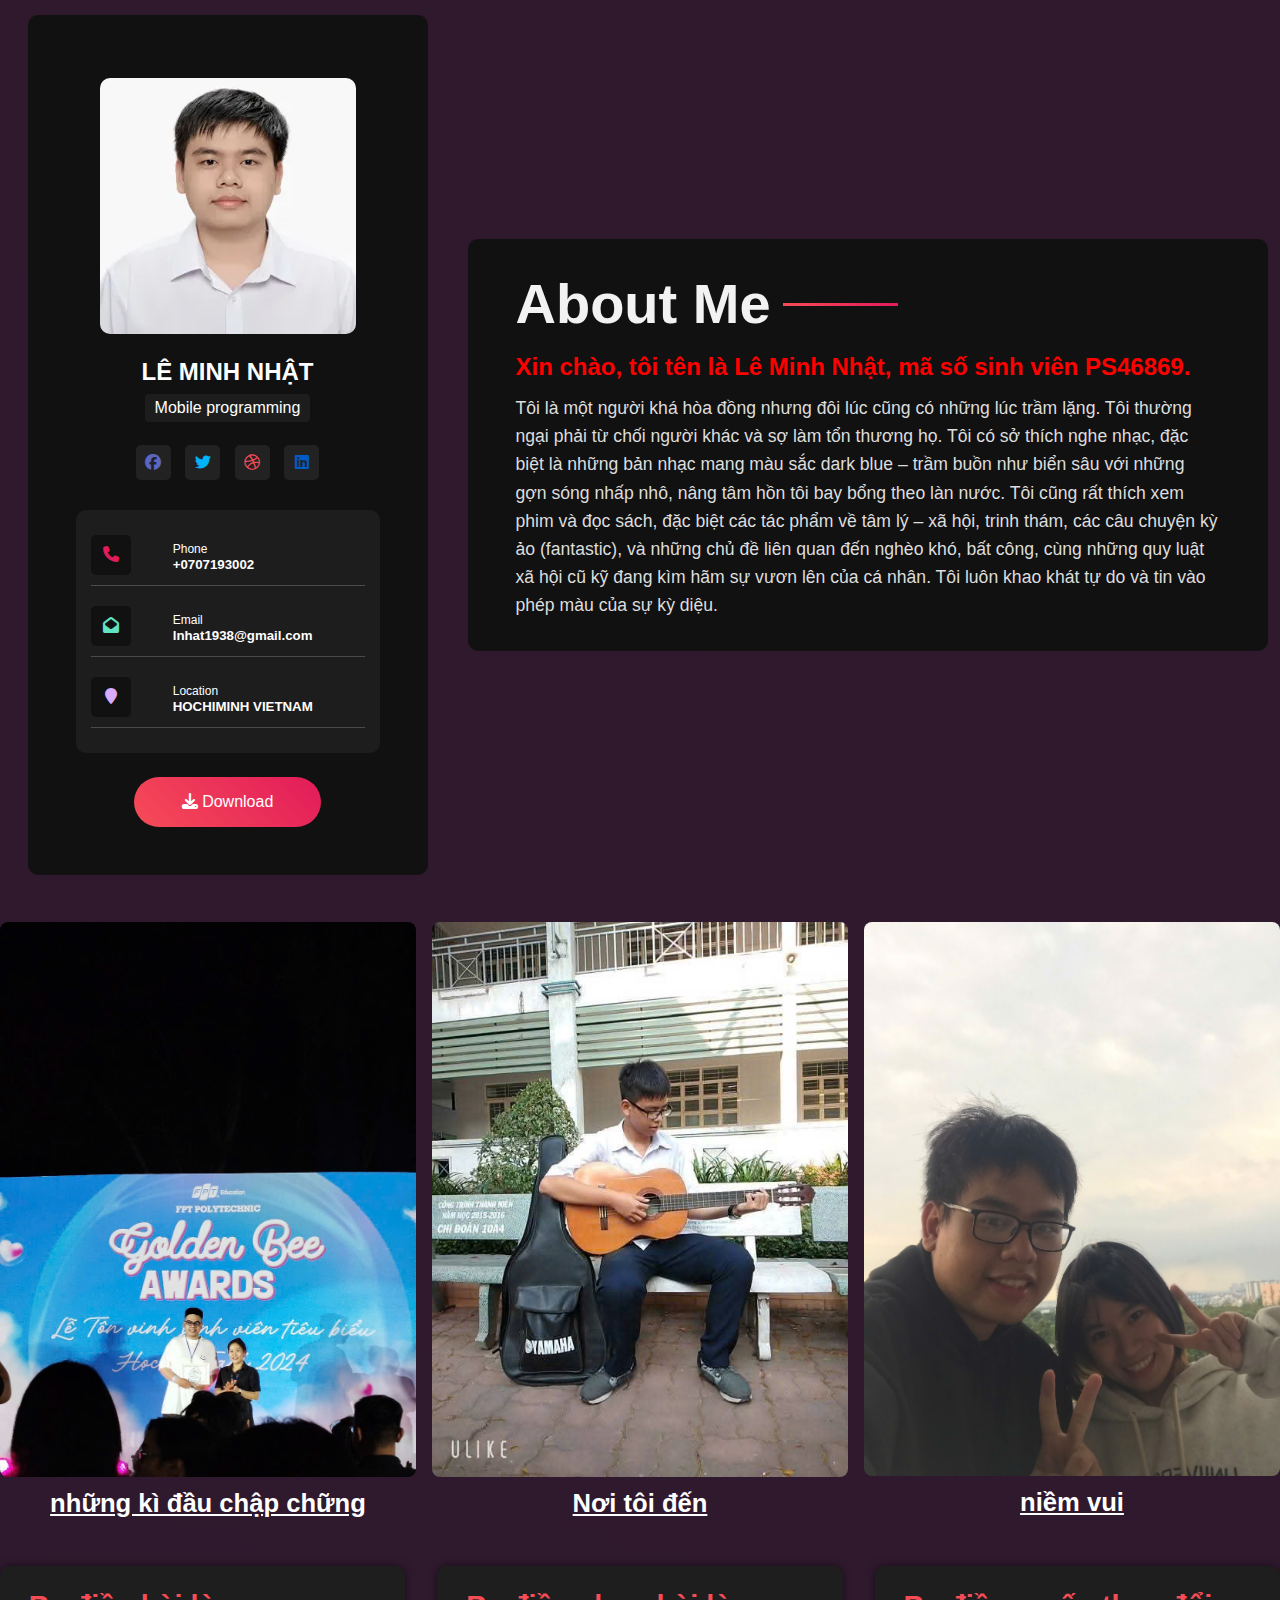
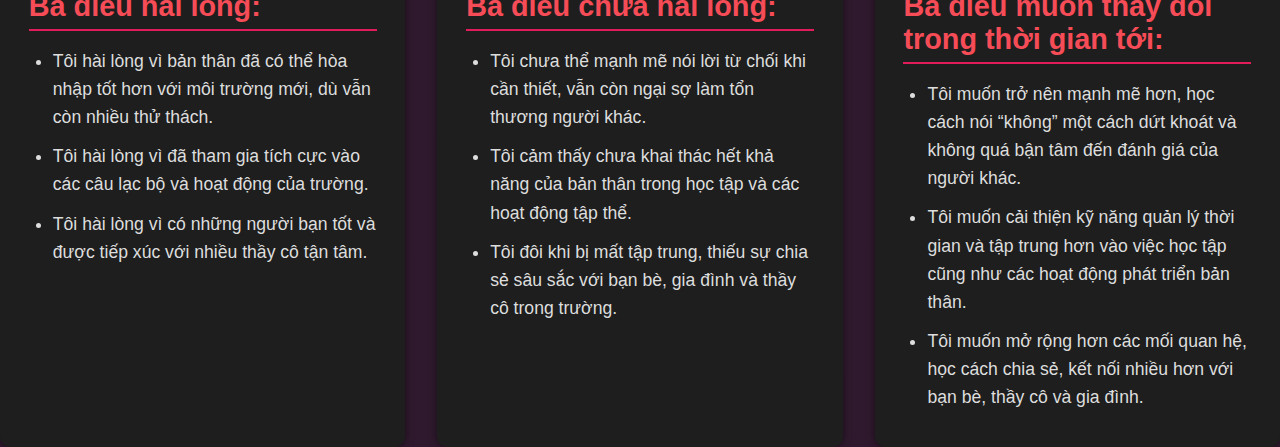
<file: index.html>
<!DOCTYPE html>
<html lang="vi">
<head>
    <meta charset="UTF-8" />
    <meta http-equiv="X-UA-Compatible" content="IE=edge" />
    <meta name="viewport" content="width=device-width, initial-scale=1.0" />
    <title>Personal Portfolio Website designing -K2inofocom</title>
    <!-- External CSS -->
    <link rel="stylesheet" href="style.css" />
    <!-- Font Awesome CDN for icons -->
    <link
      rel="stylesheet"
      href="https://cdnjs.cloudflare.com/ajax/libs/font-awesome/6.2.1/css/all.min.css"
    />
</head>
<body>
  <div class="container">
    <div class="profile-card">
      <div class="profile-pic">
        <img src="avatar.webp" alt="user avatar" />
      </div>

      <div class="profile-details">
        <div class="intro">
          <h2>LÊ MINH NHẬT</h2>
          <h4>Mobile programming</h4>
          <div class="social">
            <a href="https://www.facebook.com/profile.php?id=100087966646957" target="_blank">
              <i class="fab fa-facebook" style="color:var(--blue)"></i>
            </a>
            <a href="#"><i class="fab fa-twitter" style="color:var(--skyblue)"></i></a>
            <a href="#"><i class="fab fa-dribbble" style="color:var(--dark-pink)"></i></a>
            <a href="#"><i class="fab fa-linkedin" style="color:var(--light-blue)"></i></a>
          </div>
        </div>

        <div class="contact-info">
          <div class="row">
            <div class="icon">
              <i class="fa fa-phone" style="color:var(--dark-magenta)"></i>
            </div>
            <div class="content">
              <span>Phone</span>
              <h5>+0707193002</h5>
            </div>
          </div>

          <div class="row">
            <div class="icon">
              <i class="fa fa-envelope-open" style="color:var(--light-green)"></i>
            </div>
            <div class="content">
              <span>Email</span>
              <h5>lnhat1938@gmail.com</h5>
            </div>
          </div>

          <div class="row">
            <div class="icon">
              <i class="fa fa-map-marker" style="color:var(--light-purple)"></i>
            </div>
            <div class="content">
              <span>Location</span>
              <h5>HOCHIMINH VIETNAM</h5>
            </div>
          </div>
        </div>
        <a href="https://github.com/minhnhatdepzai/profile/raw/main/Introduct.pptx" class="download-btn" download>
          <i class="fa fa-download"></i> Download
        </a>
      </div>
    </div>

    <!-- About section -->
    <div class="about">
      <h1>About Me</h1>

      <p class="intro-red">
        <strong>Xin chào, tôi tên là Lê Minh Nhật, mã số sinh viên PS46869.</strong>
      </p>

      <p class="intro-text">
        Tôi là một người khá hòa đồng nhưng đôi lúc cũng có những lúc trầm lặng. Tôi thường ngại phải từ chối người khác và sợ làm tổn thương họ.
        Tôi có sở thích nghe nhạc, đặc biệt là những bản nhạc mang màu sắc dark blue – trầm buồn như biển sâu với những gợn sóng nhấp nhô,
        nâng tâm hồn tôi bay bổng theo làn nước. Tôi cũng rất thích xem phim và đọc sách, đặc biệt các tác phẩm về tâm lý – xã hội, trinh thám, các câu chuyện kỳ ảo (fantastic),
        và những chủ đề liên quan đến nghèo khó, bất công, cùng những quy luật xã hội cũ kỹ đang kìm hãm sự vươn lên của cá nhân. Tôi luôn khao khát tự do và tin vào phép màu của
        sự kỳ diệu.
      </p>
    </div>

    <!-- What I do -->
    <div class="gallery-links">
      <div class="gallery-item">
        <a href="hoctap.html" class="gallery-link">
          <img src="n1.jpg" alt="Thành tích học tập" />
          <div class="gallery-caption">những kì đầu chập chững</div>
        </a>
      </div>
      <div class="gallery-item">
        <a href="caulacbo.html" class="gallery-link">
          <img src="n2.jpg" alt="những nơi tôi đến" />
          <div class="gallery-caption">Nơi tôi đến</div>
        </a>
      </div>
      <div class="gallery-item">
        <a href="sukien.html" class="gallery-link">
          <img src="n3.jpg" alt="niềm vui trọng đại" />
          <div class="gallery-caption">niềm vui</div>
        </a>
      </div>
    </div>

    <!-- Self review -->
    <div class="self-review">
      <div class="review-section">
        <h2>Ba điều hài lòng:</h2>
        <ul>
          <li>Tôi hài lòng vì bản thân đã có thể hòa nhập tốt hơn với môi trường mới, dù vẫn còn nhiều thử thách.</li>
          <li>Tôi hài lòng vì đã tham gia tích cực vào các câu lạc bộ và hoạt động của trường.</li>
          <li>Tôi hài lòng vì có những người bạn tốt và được tiếp xúc với nhiều thầy cô tận tâm.</li>
        </ul>
      </div>

      <div class="review-section">
        <h2>Ba điều chưa hài lòng:</h2>
        <ul>
          <li>Tôi chưa thể mạnh mẽ nói lời từ chối khi cần thiết, vẫn còn ngại sợ làm tổn thương người khác.</li>
          <li>Tôi cảm thấy chưa khai thác hết khả năng của bản thân trong học tập và các hoạt động tập thể.</li>
          <li>Tôi đôi khi bị mất tập trung, thiếu sự chia sẻ sâu sắc với bạn bè, gia đình và thầy cô trong trường.</li>
        </ul>
      </div>

      <div class="review-section">
        <h2>Ba điều muốn thay đổi trong thời gian tới:</h2>
        <ul>
          <li>Tôi muốn trở nên mạnh mẽ hơn, học cách nói “không” một cách dứt khoát và không quá bận tâm đến đánh giá của người khác.</li>
          <li>Tôi muốn cải thiện kỹ năng quản lý thời gian và tập trung hơn vào việc học tập cũng như các hoạt động phát triển bản thân.</li>
          <li>Tôi muốn mở rộng hơn các mối quan hệ, học cách chia sẻ, kết nối nhiều hơn với bạn bè, thầy cô và gia đình.</li>
        </ul>
      </div>
    </div>
  </div> <!-- Kết thúc .container -->
</body>
</html>
</file>
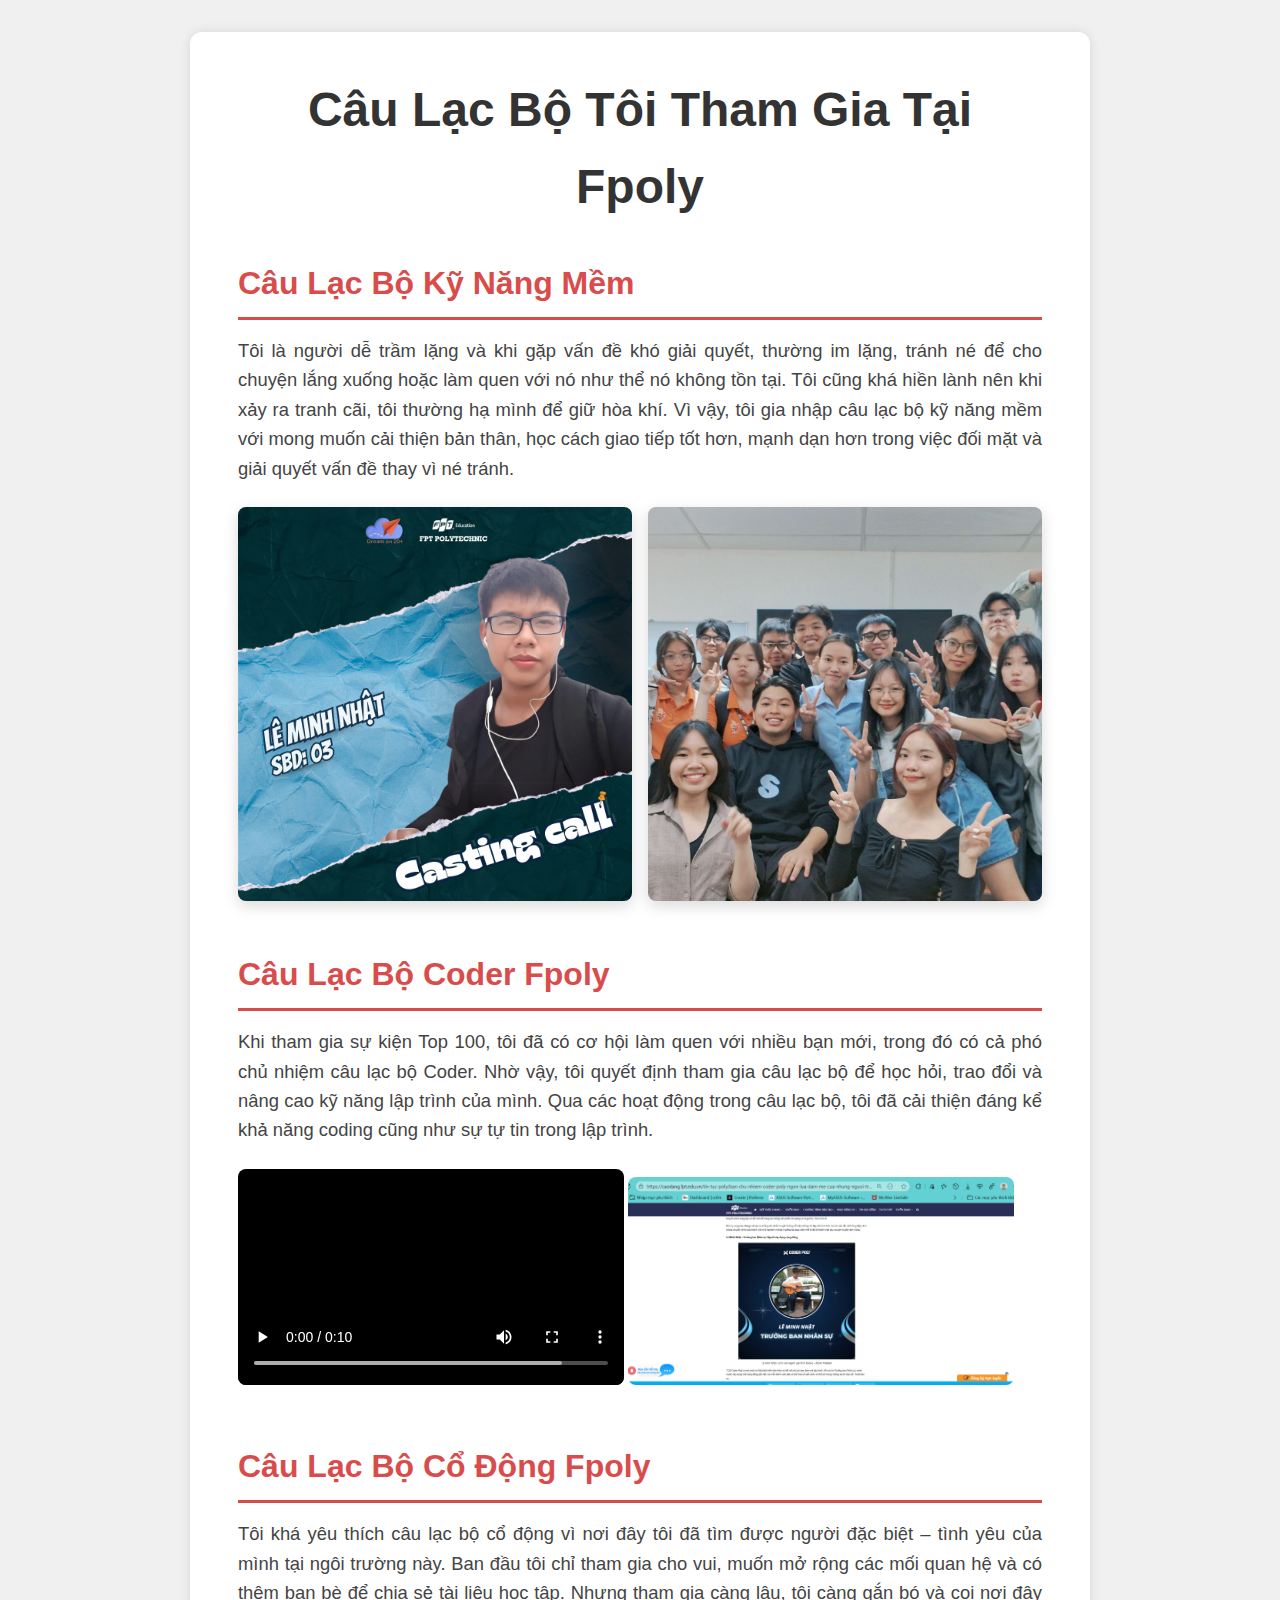
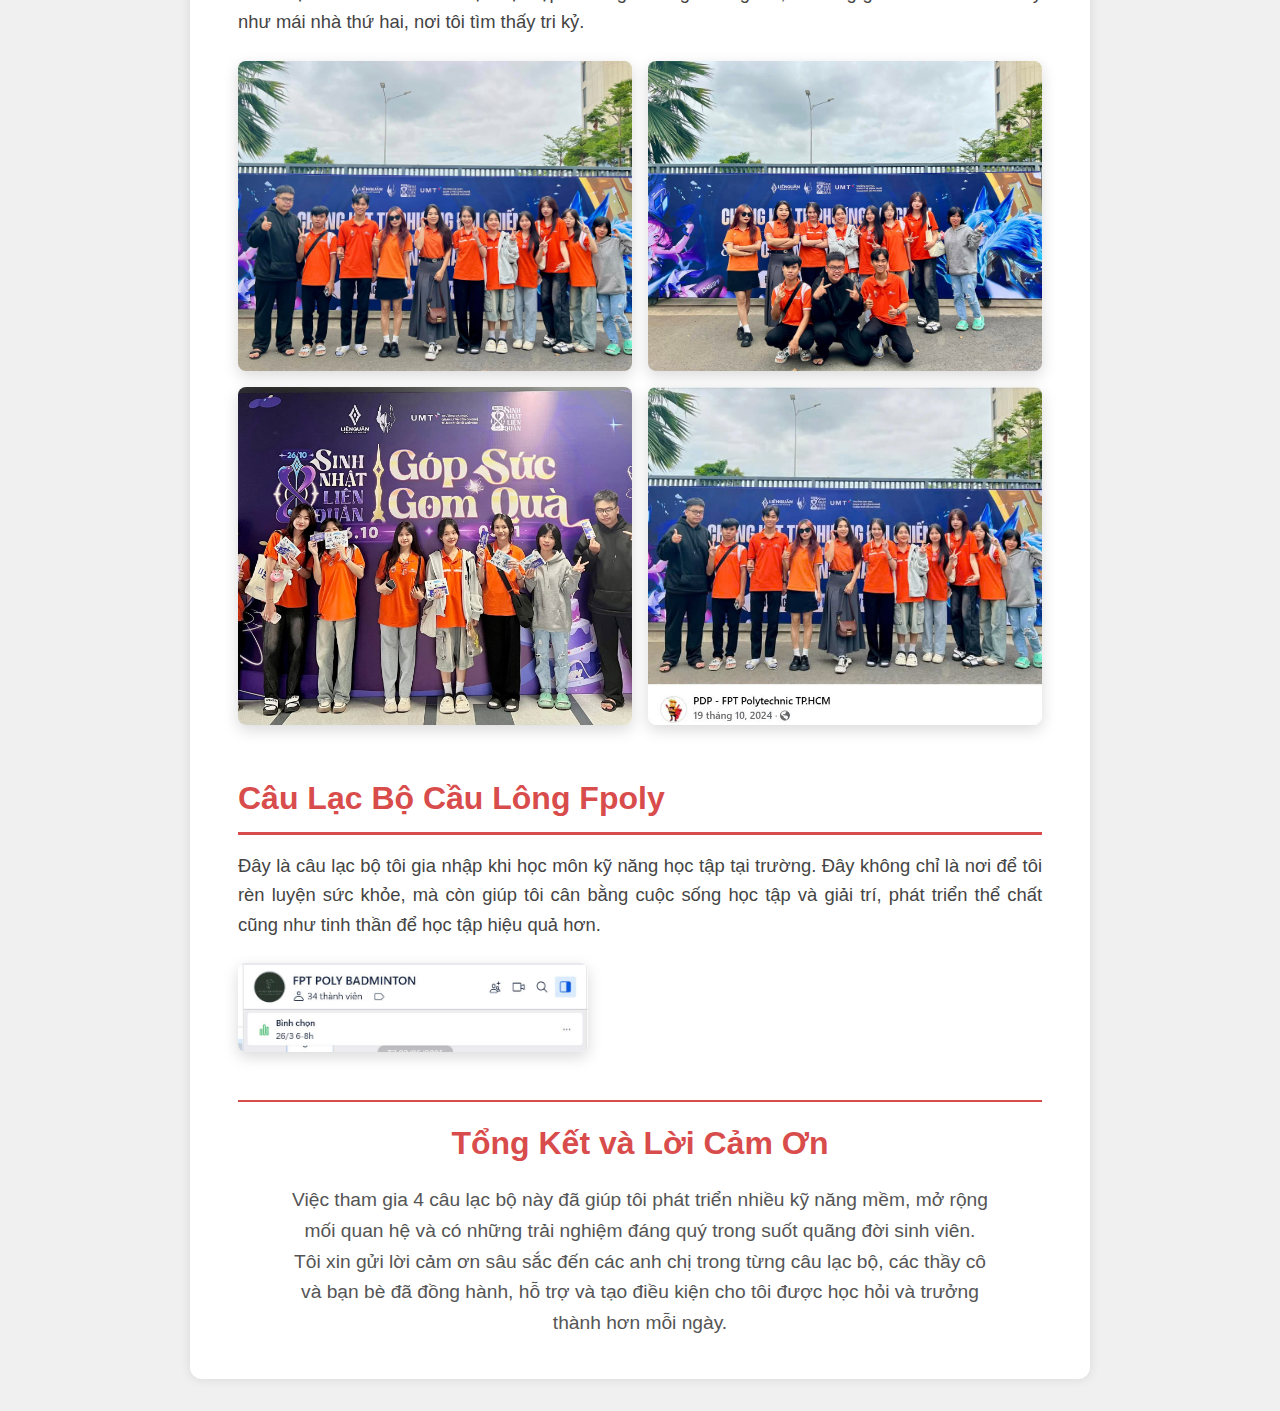
<file: caulacbo.html>
<!DOCTYPE html>
<html lang="vi">
<head>
  <meta charset="UTF-8" />
  <meta http-equiv="X-UA-Compatible" content="IE=edge" />
  <meta name="viewport" content="width=device-width, initial-scale=1.0" />
  <title>Câu Lạc Bộ Tôi Tham Gia - Lê Minh Nhật</title>
  <link rel="stylesheet" href="caulacbo.css" />
</head>
<body>
  <main class="club-container">
    <article class="club-post">
      <h1>Câu Lạc Bộ Tôi Tham Gia Tại Fpoly</h1>

      <!-- CLB Kỹ Năng Mềm -->
      <section class="club">
        <h2>Câu Lạc Bộ Kỹ Năng Mềm</h2>
        <p>
          Tôi là người dễ trầm lặng và khi gặp vấn đề khó giải quyết, thường im lặng, tránh né để cho chuyện lắng xuống hoặc làm quen với nó như thể nó không tồn tại.
          Tôi cũng khá hiền lành nên khi xảy ra tranh cãi, tôi thường hạ mình để giữ hòa khí. Vì vậy, tôi gia nhập câu lạc bộ kỹ năng mềm với mong muốn cải thiện bản thân,
          học cách giao tiếp tốt hơn, mạnh dạn hơn trong việc đối mặt và giải quyết vấn đề thay vì né tránh.
        </p>
        <div class="images-row">
          <img src="m1.jpg" alt="CLB Kỹ Năng Mềm 1" />
          <img src="m2.jpg" alt="CLB Kỹ Năng Mềm 2" />
        </div>
      </section>

      <!-- CLB Coder Fpoly -->
      <section class="club">
        <h2>Câu Lạc Bộ Coder Fpoly</h2>
        <p>
          Khi tham gia sự kiện Top 100, tôi đã có cơ hội làm quen với nhiều bạn mới, trong đó có cả phó chủ nhiệm câu lạc bộ Coder. Nhờ vậy, tôi quyết định tham gia câu lạc bộ
          để học hỏi, trao đổi và nâng cao kỹ năng lập trình của mình. Qua các hoạt động trong câu lạc bộ, tôi đã cải thiện đáng kể khả năng coding cũng như sự tự tin trong lập trình.
        </p>
        <div class="media-row">
            <video src="video2.mp4" controls width="48%" style="border-radius:8px;"></video>
            <img src="m3.jpg" alt="CLB Coder Fpoly 2" style="width:48%; border-radius:8px;" />
        </div>
      </section>

      <!-- CLB Cổ Động Fpoly -->
      <section class="club">
        <h2>Câu Lạc Bộ Cổ Động Fpoly</h2>
        <p>
          Tôi khá yêu thích câu lạc bộ cổ động vì nơi đây tôi đã tìm được người đặc biệt – tình yêu của mình tại ngôi trường này. Ban đầu tôi chỉ tham gia cho vui, muốn mở rộng
          các mối quan hệ và có thêm bạn bè để chia sẻ tài liệu học tập. Nhưng tham gia càng lâu, tôi càng gắn bó và coi nơi đây như mái nhà thứ hai, nơi tôi tìm thấy tri kỷ.
        </p>
        <div class="images-row">
          <img src="m5.jpg" alt="CLB Cổ Động 1" />
          <img src="m6.jpg" alt="CLB Cổ Động 2" />
          <img src="m7.jpg" alt="CLB Cổ Động 3" />
          <img src="m8.jpg" alt="CLB Cổ Động 4" />
        </div>
      </section>

      <!-- CLB Cầu Lông Fpoly -->
      <section class="club">
        <h2>Câu Lạc Bộ Cầu Lông Fpoly</h2>
        <p>
          Đây là câu lạc bộ tôi gia nhập khi học môn kỹ năng học tập tại trường. Đây không chỉ là nơi để tôi rèn luyện sức khỏe, mà còn giúp tôi cân bằng cuộc sống học tập và giải trí,
          phát triển thể chất cũng như tinh thần để học tập hiệu quả hơn.
        </p>
        <div class="images-row single-image">
          <img src="m9.jpg" alt="CLB Cầu Lông" />
        </div>
      </section>

      <!-- Summary and Thanks -->
      <section class="summary">
        <h2>Tổng Kết và Lời Cảm Ơn</h2>
        <p>
          Việc tham gia 4 câu lạc bộ này đã giúp tôi phát triển nhiều kỹ năng mềm, mở rộng mối quan hệ và có những trải nghiệm đáng quý trong suốt quãng đời sinh viên.
          Tôi xin gửi lời cảm ơn sâu sắc đến các anh chị trong từng câu lạc bộ, các thầy cô và bạn bè đã đồng hành, hỗ trợ và tạo điều kiện cho tôi được học hỏi và trưởng thành hơn mỗi ngày.
        </p>
      </section>
    </article>
  </main>
</body>
</html>
</file>
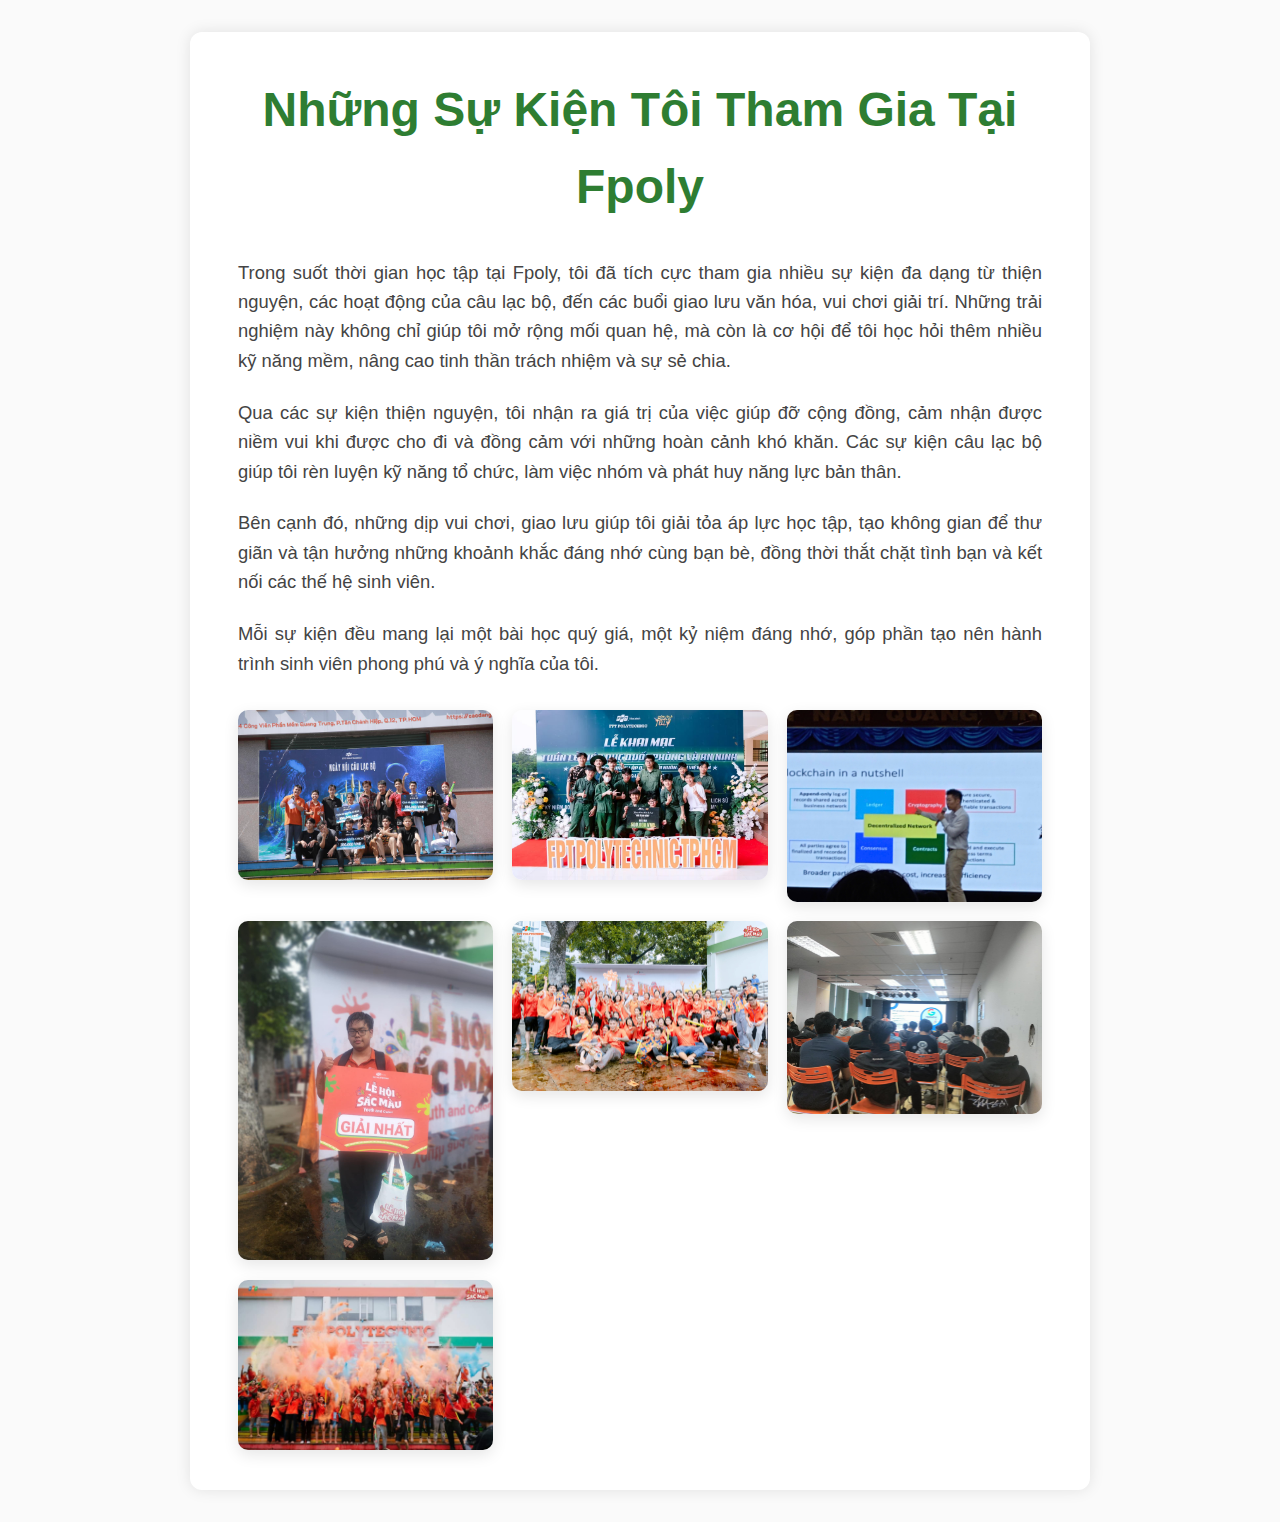
<file: sukien.html>
<!DOCTYPE html>
<html lang="vi">
<head>
  <meta charset="UTF-8" />
  <meta http-equiv="X-UA-Compatible" content="IE=edge" />
  <meta name="viewport" content="width=device-width, initial-scale=1.0" />
  <title>Sự Kiện Tôi Tham Gia - Lê Minh Nhật</title>
  <link rel="stylesheet" href="sukien.css" />
</head>
<body>
  <main class="event-container">
    <article class="event-post">
      <h1>Những Sự Kiện Tôi Tham Gia Tại Fpoly</h1>
      <section class="event-description">
        <p>
          Trong suốt thời gian học tập tại Fpoly, tôi đã tích cực tham gia nhiều sự kiện đa dạng từ thiện nguyện, các hoạt động của câu lạc bộ, đến các buổi giao lưu văn hóa, vui chơi giải trí. Những trải nghiệm này không chỉ giúp tôi mở rộng mối quan hệ, mà còn là cơ hội để tôi học hỏi thêm nhiều kỹ năng mềm, nâng cao tinh thần trách nhiệm và sự sẻ chia.
        </p>
        <p>
          Qua các sự kiện thiện nguyện, tôi nhận ra giá trị của việc giúp đỡ cộng đồng, cảm nhận được niềm vui khi được cho đi và đồng cảm với những hoàn cảnh khó khăn. Các sự kiện câu lạc bộ giúp tôi rèn luyện kỹ năng tổ chức, làm việc nhóm và phát huy năng lực bản thân.
        </p>
        <p>
          Bên cạnh đó, những dịp vui chơi, giao lưu giúp tôi giải tỏa áp lực học tập, tạo không gian để thư giãn và tận hưởng những khoảnh khắc đáng nhớ cùng bạn bè, đồng thời thắt chặt tình bạn và kết nối các thế hệ sinh viên.
        </p>
        <p>
          Mỗi sự kiện đều mang lại một bài học quý giá, một kỷ niệm đáng nhớ, góp phần tạo nên hành trình sinh viên phong phú và ý nghĩa của tôi.
        </p>
      </section>

      <section class="gallery">
        <img src="p1.jpg" alt="Sự kiện 1" />
        <img src="p2.jpg" alt="Sự kiện 2" />
        <img src="p3.jpg" alt="Sự kiện 3" />
        <img src="p4.jpg" alt="Sự kiện 4" />
        <img src="p5.jpg" alt="Sự kiện 5" />
        <img src="p6.jpg" alt="Sự kiện 6" />
        <img src="p7.jpg" alt="Sự kiện 7" />

      </section>
    </article>
  </main>
</body>
</html>
</file>
<file: style.css>
:root {
    --purple: #2f192e;
    --purple-light: #30192d;
    --dark-blue: #012677;
    --blue: #5c65c0;
    --skyblue: #00b4fc;
    --light-blue: #005bc5;
    --dark-pink: #f64c57;
    --dark-magenta: #e21b5a;
    --light-green: #61e2c2;
    --light-purple: #d9abff;
  }
  
  * {
    box-sizing: border-box;
    padding: 0;
    margin: 0;
    text-decoration: none;
    font-family: poppins, sans-serif;
  }
  
  body {
    background: linear-gradient(45deg, var(--purple), var(--purple-light));
  }
  
  .container {
    display: flex;
    justify-content: space-around;
    align-items: center;
    min-height: 100%;
    width: 100%;
    flex-wrap: wrap;
    position: relative;
  }
  
  .profile-card {
    background: #111;
    width: 400px;
    padding: 3rem;
    border-radius: 10px;
    min-height: 400px;
    position: relative;
    color: #fff;
    margin: 15px;
    display: flex;
    justify-content: space-between;
    align-items: center;
    flex-direction: column;
  }
  
  .profile-card .profile-pic {
    margin-top: 15px;
    overflow: hidden;
  }
  
  .profile-card .profile-pic img {
    border-radius: 10px;
  }
  
  .profile-card .profile-details {
    display: flex;
    flex-direction: column;
    justify-content: flex-start;
    align-items: center;
    width: 100%;
  }
  
  .profile-details .intro {
    display: flex;
    justify-content: center;
    align-items: center;
    flex-direction: column;
  }
  
  .profile-details .intro h2 {
    margin-top: 20px;
  }
  
  .profile-details .intro h4 {
    background: #1d1d1d;
    font-weight: 400;
    border-radius: 4px;
    padding: 5px 10px;
    margin: 8px;
  }
  
  .profile-details .intro .social {
    margin-top: 10px;
    margin-bottom: 25px;
  }
  
  .profile-details .intro .social i {
    color: #ddd;
    font-size: 16px;
    background-color: #222;
    margin: 5px;
    height: 35px;
    width: 35px;
    line-height: 35px;
    text-align: center;
    border-radius: 5px;
    transition: 0.5s;
  }
  
  .profile-details .intro .social i:hover {
    transform: scale(1.2);
    border: 1px solid rgba(255, 255, 255, 0.3);
  }
  
  .profile-details .contact-info {
    background-color: #1d1d1d;
    padding: 15px;
    border-radius: 10px;
    width: 100%;
  }
  
  .profile-details .contact-info .row {
    display: flex;
    justify-content: space-between;
    align-items: center;
    border-bottom: 1px solid rgba(255, 255, 255, 0.2);
    padding: 10px 0;
    margin-bottom: 10px;
  }
  
  .contact-info .row .icon {
    height: 40px;
    width: 40px;
    line-height: 40px;
    border-radius: 5px;
    background-color: #111;
    text-align: center;
    color: #fff;
    transition: 0.5s;
  }
  
  .row .icon:hover {
    transform: scale(1.2);
    border: 1px solid rgba(255, 255, 255, 0.1);
  }
  
  .row .content {
    min-width: 70%;
  }
  
  .row .content span {
    font-size: 12px;
  }
  
  .download-btn {
    background: linear-gradient(45deg, #f64c57, #e21b5a);
    color: #fff;
    padding: 1rem 3rem;
    border-radius: 30px;
    margin-top: 1.5rem;
    border: none;
  }
  
  /* About section */
  .about {
    background-color: #111;
    max-width: 800px;
    padding: 2rem 3rem;
    border-radius: 10px;
    color: #ddd;
  }
  
  .about h1 {
    color: #f2f2f2;
    margin-bottom: 1.1rem;
    position: relative;
    display: inline-block;
    font-size: 3.5rem;
  }
  
  .about h1::after {
    position: absolute;
    content: "";
    top: 50%;
    right: -50%;
    width: 45%;
    height: 3px;
    background: linear-gradient(45deg, #f64c57, #e21b5a);
  }
  
  .intro-red {
    color: red;
    font-weight: bold;
    font-size: 1.5rem; /* chữ to hơn */
    margin-bottom: 0.8rem;
  }
  
  .intro-text {
    font-size: 1.1rem; /* lớn hơn bình thường một chút */
    line-height: 1.6;
  }
  
  .gallery-links {
    display: flex;
    justify-content: space-between;
    gap: 1rem;
    margin-top: 2rem;
    flex-wrap: nowrap; /* không xuống hàng */
  }
  
  .gallery-item {
    flex: 1; /* mỗi ảnh chiếm đều 1 phần */
    text-align: center;
    max-width: 33.33%; /* đảm bảo không quá rộng */
  }
  
  .gallery-item img {
    width: 100%;   /* ảnh rộng 100% của div cha */
    height: auto;  /* giữ tỉ lệ ảnh */
    border-radius: 8px;
    object-fit: cover;
    cursor: pointer;
    transition: transform 0.3s ease;
  }
  
  .gallery-item img:hover {
    transform: scale(1.05);
  }
  
  .gallery-caption {
    margin-top: 0.5rem;
    font-size: 1.6rem;       /* chữ to hơn */
    font-weight: 700;        /* in đậm */
    color: #fff;             /* chữ màu trắng */
    cursor: pointer;
    text-decoration: underline;  /* gạch chân */
  }
  
  
  .gallery-link {
    text-decoration: none;
    color: inherit;
  }
  
  .gallery-link:hover .gallery-caption {
    text-decoration: underline;
  }
  
  /* Self review */
  .self-review {
    margin-top: 3rem;
    display: flex;
    gap: 2rem;
    flex-wrap: wrap;
    justify-content: space-between;
  }
  
  .review-section {
    flex: 1 1 30%;
    background-color: #1e1e1e;
    padding: 1.5rem 1.8rem;
    border-radius: 10px;
    color: #ddd;
    box-shadow: 0 0 8px rgba(0,0,0,0.5);
  }
  
  .review-section h2 {
    font-size: 1.8rem;
    margin-bottom: 1rem;
    color: #f64c57;
    border-bottom: 2px solid #e21b5a;
    padding-bottom: 6px;
  }
  
  .review-section ul {
    list-style-type: disc;
    padding-left: 1.5rem;
    line-height: 1.6;
  }
  
  .review-section ul li {
    margin-bottom: 0.7rem;
    font-size: 1.1rem;
  }
</file>
<file: sukien.css>
* {
    margin: 0;
    padding: 0;
    box-sizing: border-box;
  }
  
  body {
    font-family: 'Segoe UI', Tahoma, Geneva, Verdana, sans-serif;
    background-color: #fafafa;
    color: #222;
    line-height: 1.6;
    padding: 2rem;
  }
  
  .event-container {
    max-width: 900px;
    margin: 0 auto;
    background-color: #fff;
    border-radius: 12px;
    padding: 2.5rem 3rem;
    box-shadow: 0 0 15px rgba(0,0,0,0.1);
  }
  
  .event-post h1 {
    font-size: 3rem;
    color: #2e7d32;
    margin-bottom: 2rem;
    text-align: center;
  }
  
  .event-description p {
    font-size: 1.15rem;
    margin-bottom: 1.4rem;
    text-align: justify;
    color: #444;
  }
  
  .gallery {
    display: grid;
    grid-template-columns: repeat(auto-fit, minmax(250px, 1fr));
    gap: 1.2rem;
    margin-top: 2rem;
  }
  
  .gallery img {
    width: 100%;
    border-radius: 10px;
    box-shadow: 0 5px 15px rgba(0,0,0,0.1);
    object-fit: cover;
    cursor: pointer;
    transition: transform 0.3s ease;
  }
  
  .gallery img:hover {
    transform: scale(1.05);
  }
  
  /* Responsive */
  @media (max-width: 600px) {
    .event-container {
      padding: 1.5rem 1.8rem;
    }
  
    .event-post h1 {
      font-size: 2.2rem;
    }
  }
</file>
<file: caulacbo.css>
/* Reset cơ bản */
* {
    margin: 0;
    padding: 0;
    box-sizing: border-box;
  }
  
  body {
    font-family: 'Segoe UI', Tahoma, Geneva, Verdana, sans-serif;
    background-color: #f0f0f0;
    color: #222;
    line-height: 1.6;
    padding: 2rem;
  }
  
  .club-container {
    max-width: 900px;
    margin: 0 auto;
    background-color: #fff;
    border-radius: 12px;
    padding: 2.5rem 3rem;
    box-shadow: 0 0 12px rgba(0,0,0,0.1);
  }
  
  .club-post h1 {
    font-size: 3rem;
    color: #333;
    text-align: center;
    margin-bottom: 2rem;
  }
  
  .club {
    margin-bottom: 3rem;
  }
  
  .club h2 {
    font-size: 2rem;
    color: #d94c4c;
    border-bottom: 3px solid #d94c4c;
    padding-bottom: 8px;
    margin-bottom: 1rem;
  }
  
  .club p {
    font-size: 1.15rem;
    margin-bottom: 1.5rem;
    text-align: justify;
    color: #444;
  }
  
  .images-row {
    display: flex;
    gap: 1rem;
    flex-wrap: wrap;
    justify-content: center;
  }
  
  .images-row.single-image {
    justify-content: flex-start;
  }
  
  .images-row img {
    border-radius: 8px;
    box-shadow: 0 5px 15px rgba(0,0,0,0.15);
    object-fit: cover;
    max-width: 100%;
    height: auto;
    cursor: pointer;
    transition: transform 0.3s ease;
  }
  
  .images-row img:hover {
    transform: scale(1.05);
  }
  
  .images-row:not(.single-image) img {
    width: calc(50% - 0.5rem);
  }
  
  .images-row.single-image img {
    width: 350px;
  }
  
  .summary {
    text-align: center;
    padding-top: 1rem;
    border-top: 2px solid #d94c4c;
  }
  
  .summary h2 {
    font-size: 2rem;
    color: #d94c4c;
    margin-bottom: 1rem;
  }
  
  .summary p {
    font-size: 1.2rem;
    color: #555;
    max-width: 700px;
    margin: 0 auto;
    line-height: 1.6;
  }
  
  /* Responsive */
  @media (max-width: 720px) {
    .images-row:not(.single-image) img {
      width: 100%;
    }
  
    .images-row.single-image img {
      width: 100%;
    }
  }
</file>
